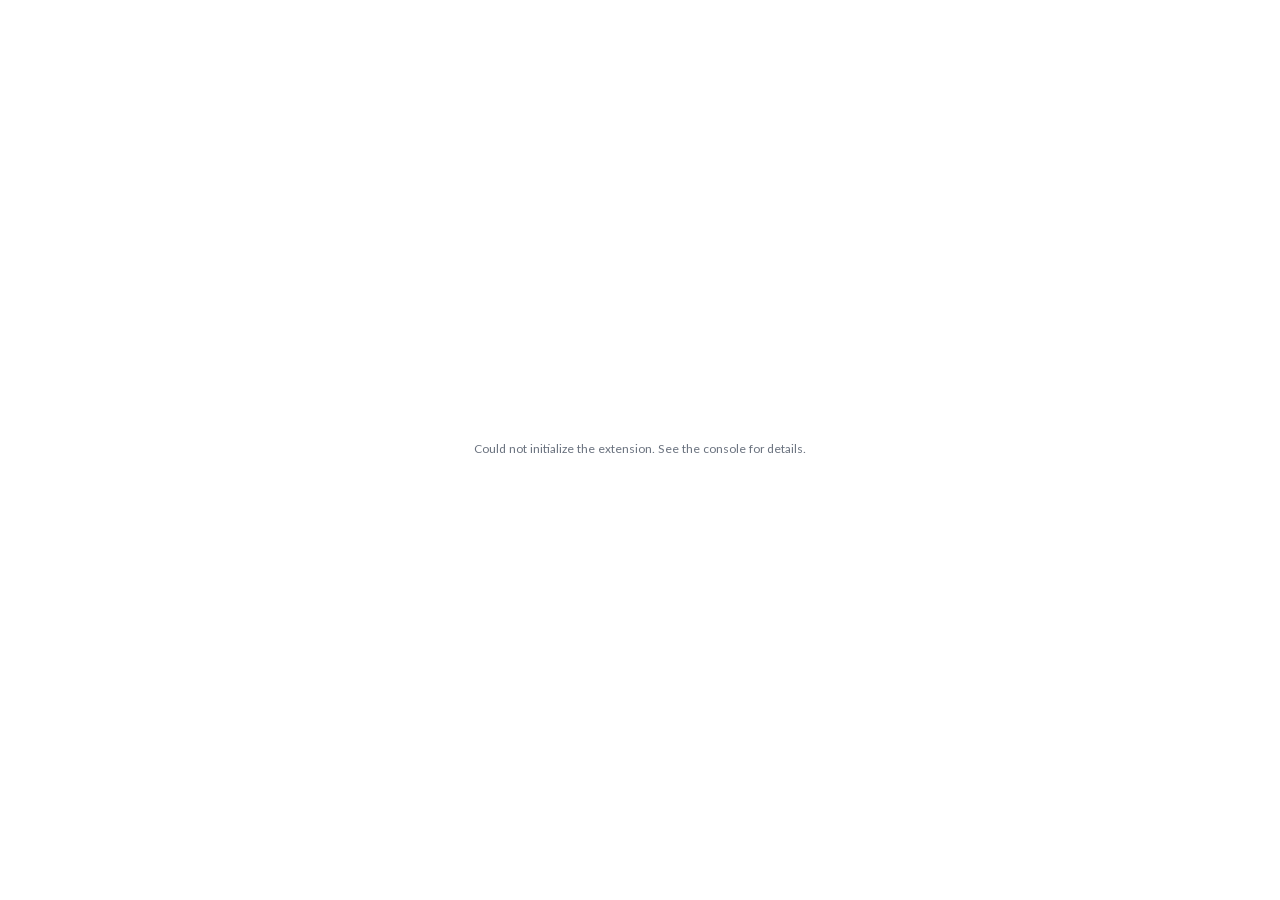
<file: index.html>
<!DOCTYPE html>
<html lang="en">
  <head>
    <meta charset="utf-8" />
    <meta name="viewport" content="width=device-width, initial-scale=1" />
    <title>Waterfall</title>
    <link rel="stylesheet" href="./fonts/fonts.css?v=22ceb76171" />
    <link rel="stylesheet" href="./chart.css?v=5b3f069ba2" />
    <script src="./timing.js?v=666dc99b7c"></script>
    <script src="./icons.js?v=899a3f9c7f"></script>
    <script src="./config.js?v=b384c3d1ff"></script>
    <script src="./chart.js?v=47c6b2e027"></script>
  </head>

  <body>
    <div id="card" class="card is-empty">
      <div class="head">
        <div id="icon" class="icon" aria-hidden="true"></div>
        <div id="title" class="title"></div>
        <div id="explanation" class="explanation"></div>
      </div>

      <div id="plot" class="plot">
        <svg id="svg" class="svg" role="img" aria-label="Waterfall chart"></svg>
      </div>

      <div id="hint" class="hint"></div>
    </div>

    <div id="tooltip" class="tooltip" role="tooltip"></div>
    <div id="menu" class="menu" role="menu"></div>

    <script>
      // Dev preview only: index.html?mock loads a stand-in for the Tableau API.
      if (/[?&]mock\b/.test(location.search)) document.write('<script src="./dev/mock.js?v=a35447667e"><\/script>');
    </script>
    <script>
      // Tableau Extensions API is bundled in ./lib (no CDN). Skipped when a dev mock already defined it.
      if (!(window.tableau && window.tableau.extensions)) {
        document.write('<script src="./lib/tableau.extensions.1.17.0.min.js?v=276479f2c7"><\/script>');
      }
    </script>
    <script>
      if (window.ExtTiming) ExtTiming.mark('Tableau API library loaded');
      if (window.tableau && window.tableau.extensions) {
        window.Waterfall.init();
      } else {
        document.getElementById('hint').textContent =
            'Could not load the Tableau Extensions API library.';
      }
    </script>
  </body>
</html>
</file>
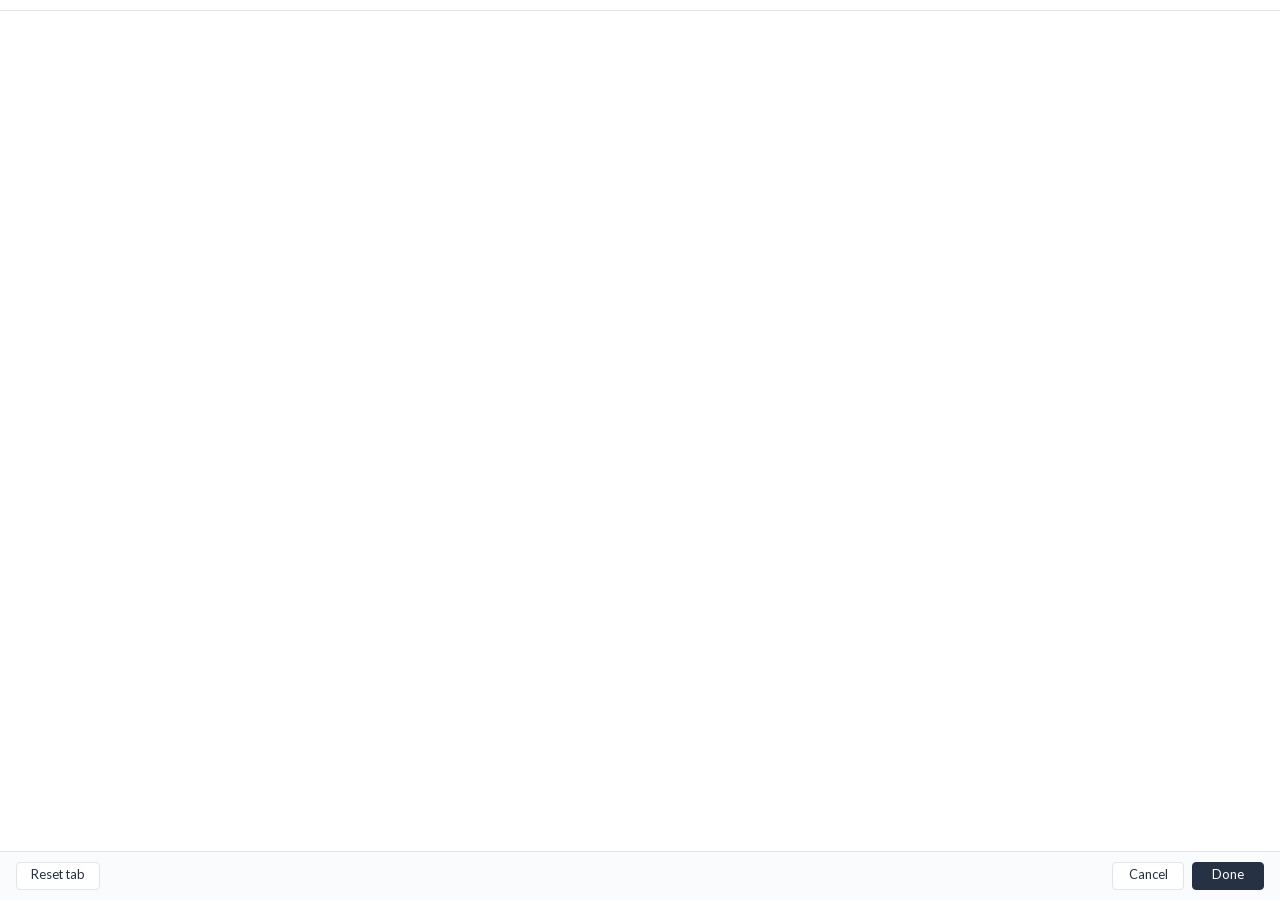
<file: configure.html>
<!DOCTYPE html>
<html lang="en">
  <head>
    <meta charset="utf-8" />
    <meta name="viewport" content="width=device-width, initial-scale=1" />
    <title>Waterfall — Format</title>
    <link rel="stylesheet" href="./fonts/fonts.css?v=22ceb76171" />
    <link rel="stylesheet" href="./configure.css?v=4c19cda663" />
  </head>

  <body>
    <nav class="tabs" id="tabs" role="tablist"></nav>

    <main class="body" id="panels"></main>

    <footer class="footer">
      <button class="btn" id="reset-tab" type="button" title="Restore the defaults for this tab">Reset tab</button>
      <span class="status" id="status"></span>
      <button class="btn" id="cancel" type="button">Cancel</button>
      <button class="btn btn--primary" id="done" type="button">Done</button>
    </footer>

    <script src="./icons.js?v=899a3f9c7f"></script>
    <script src="./config.js?v=b384c3d1ff"></script>
    <script src="./configure.js?v=4e6da9f136"></script>
    <script>
      if (/[?&]mock\b/.test(location.search)) document.write('<script src="./dev/mock.js?v=a35447667e"><\/script>');
    </script>
    <script>
      // Tableau Extensions API is bundled in ./lib (no CDN). Skipped when a dev mock already defined it.
      if (!(window.tableau && window.tableau.extensions)) {
        document.write('<script src="./lib/tableau.extensions.1.17.0.min.js?v=276479f2c7"><\/script>');
      }
    </script>
    <script>
      if (window.tableau && window.tableau.extensions) {
        window.WaterfallConfigure.init();
      } else {
        console.error('Could not load the Tableau Extensions API library.');
      }
    </script>
  </body>
</html>
</file>
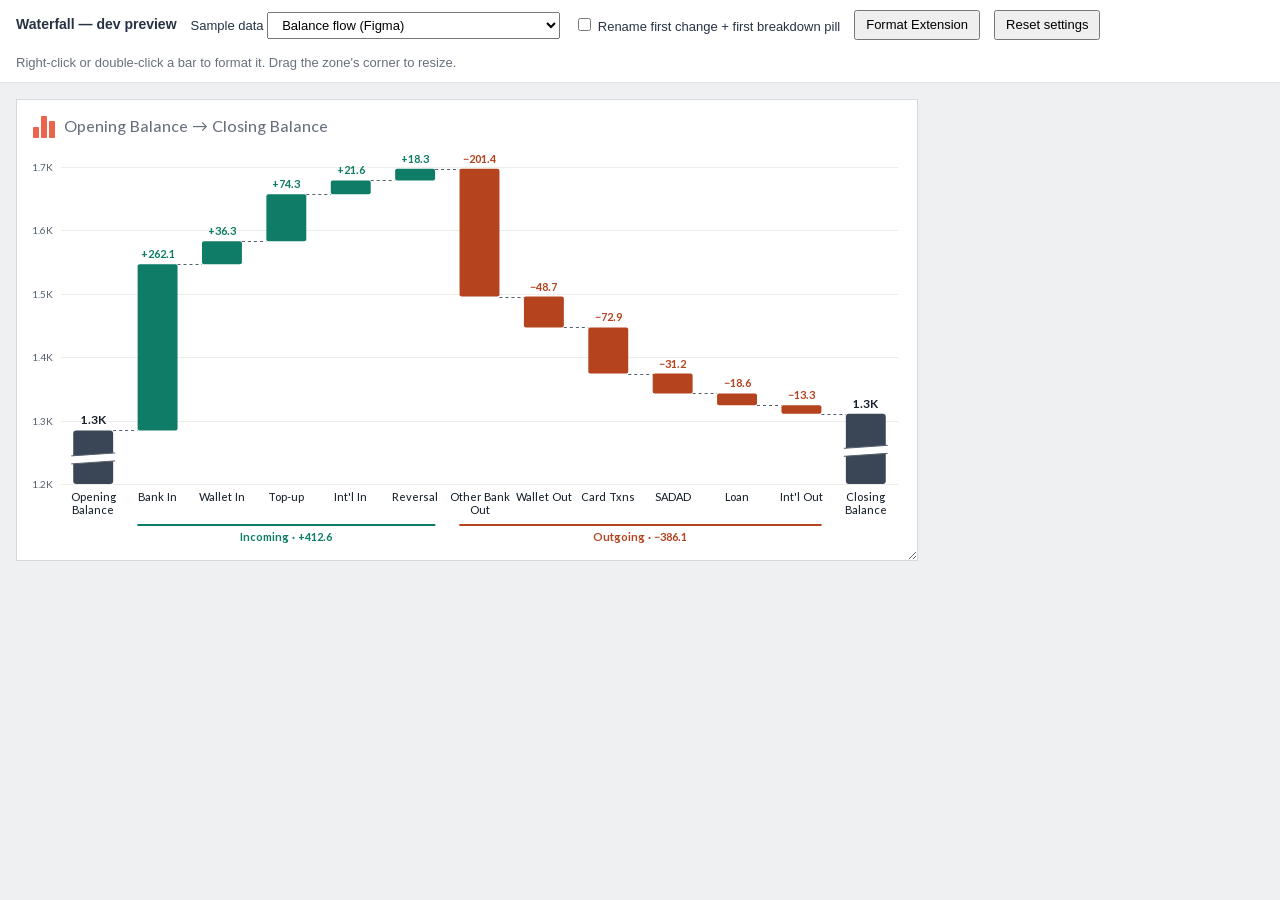
<file: dev/preview.html>
<!DOCTYPE html>
<html lang="en">
<head>
<meta charset="utf-8">
<title>Waterfall — dev preview</title>
<style>
  body { margin: 0; font: 13px/1.4 -apple-system, "Segoe UI", Roboto, Arial, sans-serif; color: #263244; background: #eef0f2; }
  .bar { display: flex; gap: 14px; align-items: center; padding: 10px 16px; background: #fff; border-bottom: 1px solid #e2e4e8; flex-wrap: wrap; }
  .bar b { font-size: 14px; }
  .wrap { display: flex; gap: 16px; padding: 16px; align-items: flex-start; }
  .zone { resize: both; overflow: hidden; width: 900px; height: 460px; background: #fff; border: 1px solid #d5d9df; }
  .zone iframe, .dlg iframe { width: 100%; height: 100%; border: 0; display: block; }
  .dlg { width: 600px; height: 760px; background: #fff; border: 1px solid #d5d9df; box-shadow: 0 6px 24px rgba(0,0,0,.12); display: none; }
  button, select { font: inherit; padding: 4px 10px; }
  .note { color: #68707d; }
</style>
</head>
<body>
  <div class="bar">
    <b>Waterfall — dev preview</b>
    <label>Sample data
      <select id="ds">
        <option value="figma">Balance flow (Figma)</option>
        <option value="breakdown">With breakdown dimension</option>
        <option value="breakdownLod">Breakdown, balances repeat per row (LOD)</option>
        <option value="raw">Raw SAR (dynamic K/M/B)</option>
        <option value="negative">Negative values</option>
        <option value="zero">Zero changes</option>
      </select>
    </label>
    <label><input type="checkbox" id="rename"> Rename first change + first breakdown pill</label>
    <button id="fmt" type="button">Format Extension</button>
    <button id="reset" type="button">Reset settings</button>
    <span class="note">Right-click or double-click a bar to format it. Drag the zone's corner to resize.</span>
  </div>
  <div class="wrap">
    <div class="zone"><iframe id="card" title="chart"></iframe></div>
    <div class="dlg" id="dlg"><iframe id="dialog" title="Format dialog"></iframe></div>
  </div>
<script>
  var ds = document.getElementById('ds');
  ds.value = localStorage.getItem('wfMockData') || 'figma';
  var rn = document.getElementById('rename');
  rn.checked = localStorage.getItem('wfMockRename') === '1';
  rn.addEventListener('change', function () { localStorage.setItem('wfMockRename', rn.checked ? '1' : '0'); closeDlg(); load(); });
  function load () { document.getElementById('card').src = '../index.html?mock&data=' + ds.value + (rn.checked ? '&rename' : ''); }
  ds.addEventListener('change', function () { localStorage.setItem('wfMockData', ds.value); closeDlg(); load(); });
  document.getElementById('reset').addEventListener('click', function () { localStorage.removeItem('wfMockSettings'); closeDlg(); load(); });
  document.getElementById('fmt').addEventListener('click', function () {
    document.getElementById('card').contentWindow.postMessage({ type: 'wf-configure' }, '*');
  });
  function closeDlg () {
    document.getElementById('dlg').style.display = 'none';
    document.getElementById('dialog').src = 'about:blank';
    var c = document.getElementById('card').contentWindow;
    if (c) c.postMessage({ type: 'wf-dialog-closed' }, '*');
  }
  window.addEventListener('message', function (e) {
    if (!e.data) return;
    if (e.data.type === 'wf-open-dialog') {
      document.getElementById('dlg').style.display = 'block';
      document.getElementById('dialog').src = e.data.url;
    }
    if (e.data.type === 'wf-close-dialog') closeDlg();
  });
  load();
</script>
</body>
</html>
</file>
<file: fonts/fonts.css>
/* Lato 2.0 (SIL Open Font License) — bundled (WOFF2, Latin subset) so the card matches Figma even on
   machines without Lato installed. An installed copy is preferred when present. */
@font-face {
  font-family: "Lato";
  font-style: normal;
  font-weight: 400;
  font-display: swap;
  src: local("Lato Regular"), local("Lato-Regular"), url("./Lato-Regular.woff2") format("woff2");
  unicode-range: U+0000-017F, U+0192, U+02C6, U+02DA, U+02DC, U+2000-206F, U+2070-209F, U+20A0-20CF, U+2100-2122, U+2190-2193, U+2212, U+2215, U+2248, U+2260, U+2264-2265, U+25B2-25BE, U+FEFF, U+FFFD;
}
@font-face {
  font-family: "Lato";
  font-style: italic;
  font-weight: 400;
  font-display: swap;
  src: local("Lato Italic"), local("Lato-Italic"), url("./Lato-Italic.woff2") format("woff2");
  unicode-range: U+0000-017F, U+0192, U+02C6, U+02DA, U+02DC, U+2000-206F, U+2070-209F, U+20A0-20CF, U+2100-2122, U+2190-2193, U+2212, U+2215, U+2248, U+2260, U+2264-2265, U+25B2-25BE, U+FEFF, U+FFFD;
}
@font-face {
  font-family: "Lato";
  font-style: normal;
  font-weight: 500;
  font-display: swap;
  src: local("Lato Medium"), local("Lato-Medium"), url("./Lato-Medium.woff2") format("woff2");
  unicode-range: U+0000-017F, U+0192, U+02C6, U+02DA, U+02DC, U+2000-206F, U+2070-209F, U+20A0-20CF, U+2100-2122, U+2190-2193, U+2212, U+2215, U+2248, U+2260, U+2264-2265, U+25B2-25BE, U+FEFF, U+FFFD;
}
@font-face {
  font-family: "Lato";
  font-style: italic;
  font-weight: 500;
  font-display: swap;
  src: local("Lato Medium Italic"), local("Lato-MediumItalic"), url("./Lato-MediumItalic.woff2") format("woff2");
  unicode-range: U+0000-017F, U+0192, U+02C6, U+02DA, U+02DC, U+2000-206F, U+2070-209F, U+20A0-20CF, U+2100-2122, U+2190-2193, U+2212, U+2215, U+2248, U+2260, U+2264-2265, U+25B2-25BE, U+FEFF, U+FFFD;
}
@font-face {
  font-family: "Lato";
  font-style: normal;
  font-weight: 700;
  font-display: swap;
  src: local("Lato Bold"), local("Lato-Bold"), url("./Lato-Bold.woff2") format("woff2");
  unicode-range: U+0000-017F, U+0192, U+02C6, U+02DA, U+02DC, U+2000-206F, U+2070-209F, U+20A0-20CF, U+2100-2122, U+2190-2193, U+2212, U+2215, U+2248, U+2260, U+2264-2265, U+25B2-25BE, U+FEFF, U+FFFD;
}
@font-face {
  font-family: "Lato";
  font-style: italic;
  font-weight: 700;
  font-display: swap;
  src: local("Lato Bold Italic"), local("Lato-BoldItalic"), url("./Lato-BoldItalic.woff2") format("woff2");
  unicode-range: U+0000-017F, U+0192, U+02C6, U+02DA, U+02DC, U+2000-206F, U+2070-209F, U+20A0-20CF, U+2100-2122, U+2190-2193, U+2212, U+2215, U+2248, U+2260, U+2264-2265, U+25B2-25BE, U+FEFF, U+FFFD;
}
</file>
<file: chart.css>
/* Waterfall — header styled like KPI Card 3; fonts, colours and sizes are set
   inline by chart.js from the saved settings. */

html,
body {
  margin: 0;
  padding: 0;
  width: 100%;
  height: 100%;
  overflow: hidden;
  background: transparent !important;
}

*,
*::before,
*::after {
  box-sizing: border-box;
}

.card {
  width: 100%;
  height: 100%;
  padding: 15px;
  display: flex;
  flex-direction: column;
  align-items: stretch;
  background: transparent;
  border-right: 1px dashed transparent;
  line-height: normal;
  -webkit-font-smoothing: antialiased;
  user-select: none;
  cursor: default;
  overflow: hidden;
}

/* ---- Header (same as KPI Card 3) ------------------------------------- */
.head {
  display: grid;
  grid-template-columns: auto minmax(0, 1fr);
  column-gap: 8px;
  align-items: center;
  min-width: 0;
  flex: none;
}

.icon {
  grid-column: 1;
  grid-row: 1;
  display: flex;
  align-items: center;
  justify-content: center;
  line-height: 0;
}

.head.icon-span .icon { grid-row: 1 / span 2; }

.icon svg,
.icon img { display: block; }

.title {
  grid-column: 2;
  grid-row: 1;
  min-width: 0;
  white-space: nowrap;
  overflow: hidden;
  text-overflow: ellipsis;
}

.explanation {
  grid-column: 2;
  grid-row: 2;
  min-width: 0;
  white-space: nowrap;
  overflow: hidden;
  text-overflow: ellipsis;
}

.card.no-icon .head { grid-template-columns: minmax(0, 1fr); }

.card.no-icon .title,
.card.no-icon .explanation { grid-column: 1; }

.card.no-head .head { display: none; }

/* ---- Chart ------------------------------------------------------------ */
.plot {
  flex: 1 1 auto;
  min-height: 0;
  position: relative;
}

.svg {
  position: absolute;
  inset: 0;
  width: 100%;
  height: 100%;
  overflow: visible;
  font-variant-numeric: lining-nums tabular-nums;
}

.svg .bar { cursor: pointer; }
.svg .bar:hover .bar-body { filter: brightness(1.08); }
.svg text { pointer-events: none; }

/* ---- Tooltip ---------------------------------------------------------- */
.tooltip {
  display: none;
  position: fixed;
  z-index: 10;
  pointer-events: none;
  min-width: 140px;
  max-width: 280px;
  padding: 8px 10px;
  background: #ffffff;
  border: 1px solid #e2e4e8;
  border-radius: 6px;
  box-shadow: 0 4px 14px rgba(38, 50, 68, 0.12);
  font-size: 12px;
  line-height: 1.4;
  color: #263244;
  white-space: nowrap;
}

.tt-name { color: #68707d; margin-bottom: 2px; }
.tt-value { font-weight: 700; font-size: 14px; }
/* Long text (bar names, notes) wraps inside the tooltip's max width; value rows stay on one line. */
.tt-name, .tt-note { white-space: normal; overflow-wrap: anywhere; }
.tt-note { color: #68707d; font-size: 11px; margin-top: 2px; }
.tt-rows { margin-top: 6px; border-top: 1px solid #eef0f2; padding-top: 5px; }
.tt-row { display: flex; align-items: center; gap: 6px; }
.tt-row .sw { width: 9px; height: 9px; border-radius: 2px; flex: none; }
.tt-row .nm { flex: 1; min-width: 0; color: #55606e; overflow: hidden; text-overflow: ellipsis; }
.tt-row .vl { font-weight: 600; }

/* ---- Right-click menu ------------------------------------------------- */
.menu {
  display: none;
  position: fixed;
  z-index: 20;
  min-width: 190px;
  padding: 4px 0;
  background: #ffffff;
  border: 1px solid #e2e4e8;
  border-radius: 6px;
  box-shadow: 0 6px 18px rgba(38, 50, 68, 0.16);
  font: 12.5px/1.3 "Lato", -apple-system, "Segoe UI", Roboto, Arial, sans-serif;
  color: #263244;
}

.menu button {
  display: block;
  width: 100%;
  padding: 7px 14px;
  border: 0;
  background: none;
  font: inherit;
  color: inherit;
  text-align: left;
  cursor: pointer;
  white-space: nowrap;
}

.menu button:hover { background: #f2f4f6; }
.menu hr { border: 0; border-top: 1px solid #eef0f2; margin: 4px 0; }

/* ---- Empty state ------------------------------------------------------ */
.hint {
  display: none;
  margin: auto;
  max-width: 90%;
  font: 12px/1.45 "Lato", -apple-system, "Segoe UI", Roboto, Arial, sans-serif;
  color: #68707d;
  text-align: center;
}

.card.is-empty > :not(.hint) { display: none; }
.card.is-empty .hint { display: block; }
</file>
<file: configure.css>
:root {
  --text: #263244;
  --muted: #68707d;
  --line: #e2e4e8;
  --soft: #f5f6f8;
  --accent: #eb644c;
  --accent-ink: #ffffff;
  --font: "Lato", -apple-system, BlinkMacSystemFont, "Segoe UI", Roboto, Arial, sans-serif;
}

* { box-sizing: border-box; }

html, body { margin: 0; height: 100%; }

body {
  display: flex;
  flex-direction: column;
  font: 13px/1.35 var(--font);
  color: var(--text);
  background: #fff;
}

/* ---- tabs -------------------------------------------------------------- */
.tabs {
  display: flex;
  gap: 2px;
  padding: 10px 12px 0;
  border-bottom: 1px solid var(--line);
  flex: none;
  overflow-x: auto;
}

.tab {
  border: 0;
  background: none;
  padding: 8px 10px 9px;
  font: inherit;
  color: var(--muted);
  cursor: pointer;
  border-bottom: 2px solid transparent;
  white-space: nowrap;
}

.tab:hover { color: var(--text); }

.tab[aria-selected="true"] {
  color: var(--text);
  font-weight: 700;
  border-bottom-color: var(--accent);
}

/* ---- panels ------------------------------------------------------------ */
.body {
  flex: 1;
  overflow-y: auto;
  padding: 14px 16px 20px;
}

.panel[hidden] { display: none; }

.group { margin: 0 0 18px; }

.group-title {
  margin: 0 0 8px;
  font-size: 11px;
  font-weight: 700;
  letter-spacing: 0.06em;
  text-transform: uppercase;
  color: var(--muted);
}

.row {
  display: grid;
  grid-template-columns: 132px 1fr;
  align-items: center;
  gap: 10px;
  min-height: 30px;
  margin-bottom: 6px;
}

.row > label:first-child { color: var(--muted); }

.row[hidden] { display: none; }

.help {
  grid-column: 2;
  margin-top: -4px;
  font-size: 11.5px;
  color: var(--muted);
}

.inline { display: flex; align-items: center; gap: 8px; min-width: 0; }

input[type="text"],
input[type="number"],
select,
textarea {
  height: 28px;
  width: 100%;
  min-width: 0;
  padding: 0 8px;
  border: 1px solid var(--line);
  border-radius: 4px;
  font: inherit;
  color: var(--text);
  background: #fff;
}

textarea { height: 52px; padding: 6px 8px; resize: vertical; }

input[type="number"] { width: 84px; }

input:focus, select:focus, textarea:focus {
  outline: 2px solid rgba(235, 100, 76, 0.35);
  outline-offset: 0;
  border-color: var(--accent);
}

input[type="color"] {
  width: 34px;
  height: 28px;
  padding: 0;
  border: 1px solid var(--line);
  border-radius: 4px;
  background: none;
  cursor: pointer;
  flex: none;
}

.hex {
  width: 92px !important;
  font-family: ui-monospace, SFMono-Regular, Menlo, monospace;
  font-size: 12px;
  text-transform: uppercase;
}

.hex.is-invalid { border-color: #e35263; }

input[type="checkbox"] { accent-color: var(--accent); width: 15px; height: 15px; margin: 0; }

input[type="range"] { flex: 1; accent-color: var(--accent); }

.readout { min-width: 38px; text-align: right; color: var(--muted); font-variant-numeric: tabular-nums; }

/* ---- segmented control ------------------------------------------------ */
.seg {
  justify-self: start;
  display: inline-flex;
  border: 1px solid var(--line);
  border-radius: 4px;
  overflow: hidden;
}

.seg button {
  border: 0;
  border-right: 1px solid var(--line);
  background: #fff;
  padding: 5px 10px;
  font: inherit;
  color: var(--text);
  cursor: pointer;
}

.seg button:last-child { border-right: 0; }

.seg button[aria-pressed="true"] { background: var(--text); color: #fff; }

/* ---- icon pickers ------------------------------------------------------ */
.icon-preview {
  display: flex;
  align-items: center;
  gap: 10px;
  padding: 10px 12px;
  border: 1px solid var(--line);
  border-radius: 6px;
  margin-bottom: 14px;
  background: var(--soft);
}

.icon-preview .slot {
  width: 24px;
  height: 24px;
  display: flex;
  align-items: center;
  justify-content: center;
  flex: none;
}

.icon-preview .slot img, .icon-preview .slot svg { display: block; }

.icon-preview .name { color: var(--muted); font-size: 12px; overflow: hidden; text-overflow: ellipsis; white-space: nowrap; }

.grid {
  display: grid;
  grid-template-columns: repeat(auto-fill, minmax(40px, 1fr));
  gap: 6px;
  padding: 2px;
}

.cell {
  height: 40px;
  border: 1px solid var(--line);
  border-radius: 5px;
  background: #fff;
  display: flex;
  align-items: center;
  justify-content: center;
  cursor: pointer;
  padding: 0;
}

.cell:hover { border-color: #b8bdc6; }

.cell.is-active { outline: 2px solid var(--accent); outline-offset: 1px; border-color: transparent; }

.cell img { max-width: 24px; max-height: 24px; display: block; }

.cell--dark, .slot--dark { background: #263244; border-color: #263244; border-radius: 5px; }

.grid-title {
  margin: 12px 0 6px;
  font-size: 11.5px;
  font-weight: 700;
  color: var(--muted);
}

.grid-title:first-child { margin-top: 4px; }

.note { color: var(--muted); font-size: 12px; margin: 6px 0 10px; }

.note code { font-size: 11.5px; background: var(--soft); padding: 1px 4px; border-radius: 3px; }

.drop {
  display: flex;
  flex-direction: column;
  align-items: center;
  justify-content: center;
  gap: 4px;
  padding: 18px;
  border: 1.5px dashed #c9cdd4;
  border-radius: 6px;
  color: var(--muted);
  text-align: center;
  cursor: pointer;
}

.drop.is-over { border-color: var(--accent); background: #fff6f4; }

.drop input { display: none; }

/* ---- footer ------------------------------------------------------------ */
.footer {
  flex: none;
  display: flex;
  align-items: center;
  gap: 8px;
  padding: 10px 16px;
  border-top: 1px solid var(--line);
  background: #fafbfc;
}

.status { margin-right: auto; color: var(--muted); font-size: 12px; }

.btn {
  height: 28px;
  min-width: 72px;
  padding: 0 14px;
  border: 1px solid var(--line);
  border-radius: 4px;
  background: #fff;
  font: inherit;
  color: var(--text);
  cursor: pointer;
}

.btn:hover { background: var(--soft); }

.btn--primary { background: var(--text); border-color: var(--text); color: #fff; }

.btn--primary:hover { background: #1a2433; }

/* ---- Waterfall additions --------------------------------------------- */
.tabs { flex-wrap: wrap; }
.sample {
  grid-column: 2;
  margin: 2px 0 8px 142px;
  font-size: 12px;
  color: var(--muted);
  font-variant-numeric: tabular-nums;
  white-space: pre;
}
.subcard {
  border: 1px solid var(--line);
  border-radius: 6px;
  padding: 10px 12px 8px;
  margin-bottom: 10px;
  background: var(--soft);
}
.btn--small { height: 24px; min-width: 0; padding: 0 10px; font-size: 12px; }
.group .inline .btn { flex: none; }
.note a { color: var(--accent); }
.dimlist { display: flex; flex-direction: column; gap: 4px; }
.dimitem {
  display: flex; align-items: center; gap: 8px;
  padding: 4px 6px 4px 8px; border: 1px solid var(--line); border-radius: 4px; background: #fff;
}
.dimitem.is-off .dimname { color: var(--muted); }
.dimname { flex: 1; min-width: 0; overflow: hidden; text-overflow: ellipsis; white-space: nowrap; }
.mini {
  width: 24px; height: 22px; padding: 0; border: 1px solid var(--line); border-radius: 3px;
  background: #fff; color: var(--text); font-size: 9px; cursor: pointer;
}
.mini:disabled { opacity: 0.3; cursor: default; }
</file>
